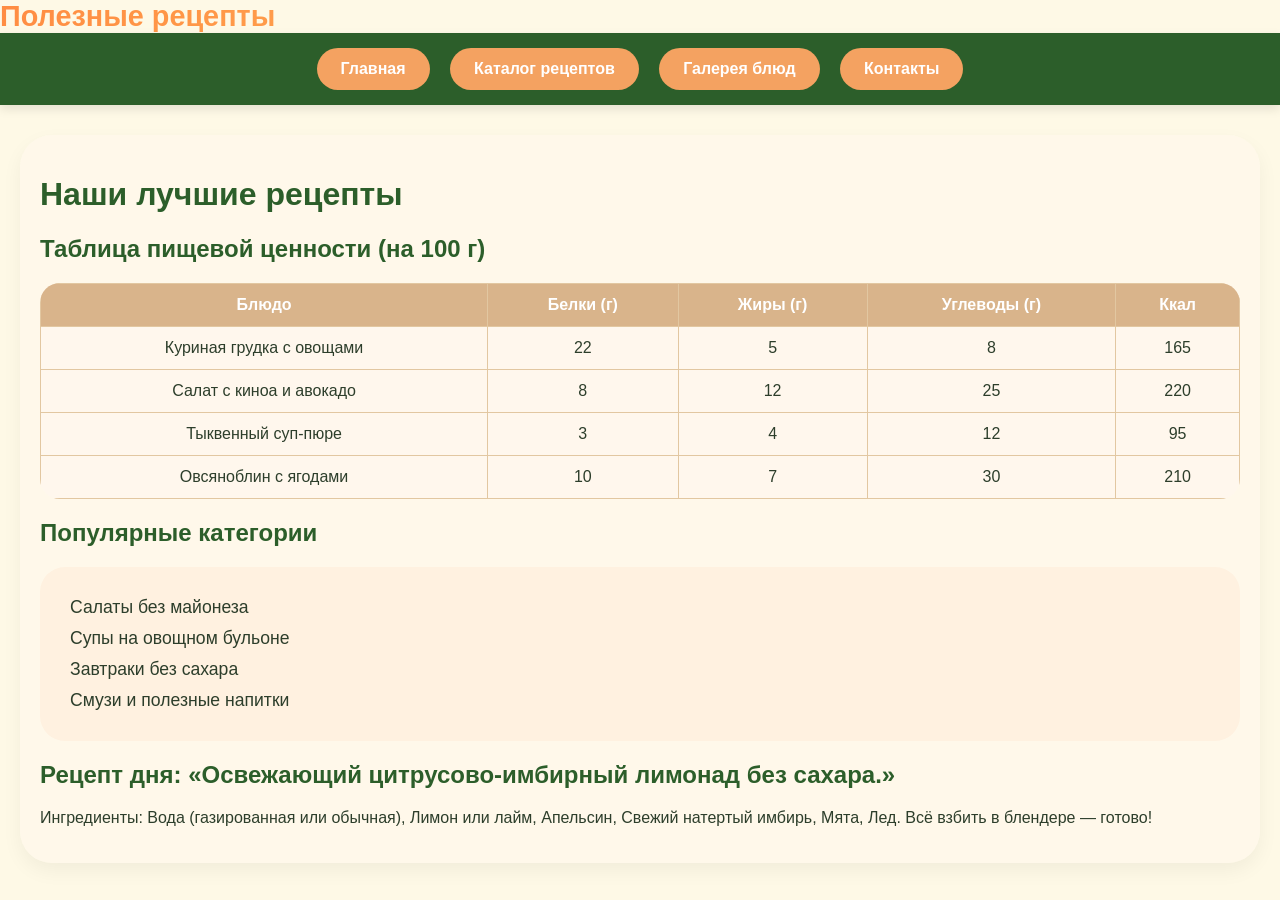
<file: catalog.html>
<!DOCTYPE html>
<html lang="ru">

<head>
    <meta charset="UTF-8">
    <meta name="viewport" content="width=device-width, initial-scale=1.0">
    <title>Каталог рецептов</title>
    <link rel="stylesheet" href="style.css">
</head>

<body>
    <header class="site-header">
        <div class="logo">Полезные рецепты</div>
        <nav class="menu">
            <a href="index.html" class="button">Главная</a>
            <a href="catalog.html" class="button">Каталог рецептов</a>
            <a href="gallery.html" class="button">Галерея блюд</a>
            <a href="contacts.html" class="button">Контакты</a>
        </nav>
    </header>

    <div class="container">
        <h1>Наши лучшие рецепты</h1>

        <h2>Таблица пищевой ценности (на 100 г)</h2>
        <table class="price-table">
            <thead>
                <tr>
                    <th>Блюдо</th>
                    <th>Белки (г)</th>
                    <th>Жиры (г)</th>
                    <th>Углеводы (г)</th>
                    <th>Ккал</th>
                </tr>
            </thead>
            <tbody>
                <tr>
                    <td>Куриная грудка с овощами</td>
                    <td>22</td>
                    <td>5</td>
                    <td>8</td>
                    <td>165</td>
                </tr>
                <tr>
                    <td>Салат с киноа и авокадо</td>
                    <td>8</td>
                    <td>12</td>
                    <td>25</td>
                    <td>220</td>
                </tr>
                <tr>
                    <td>Тыквенный суп-пюре</td>
                    <td>3</td>
                    <td>4</td>
                    <td>12</td>
                    <td>95</td>
                </tr>
                <tr>
                    <td>Овсяноблин с ягодами</td>
                    <td>10</td>
                    <td>7</td>
                    <td>30</td>
                    <td>210</td>
                </tr>
            </tbody>
        </table>

        <h2>Популярные категории</h2>
        <ul class="recipe-categories">
            <li>Салаты без майонеза</li>
            <li>Супы на овощном бульоне</li>
            <li>Завтраки без сахара</li>
            <li>Смузи и полезные напитки</li>
        </ul>

        <h2>Рецепт дня: «Освежающий цитрусово-имбирный лимонад без сахара.»</h2>
        <p>Ингредиенты: Вода (газированная или обычная), Лимон или лайм, Апельсин, Свежий натертый имбирь, Мята, Лед.
            Всё взбить в блендере — готово!</p>
        
    </div>
</body>

</html>
</file>
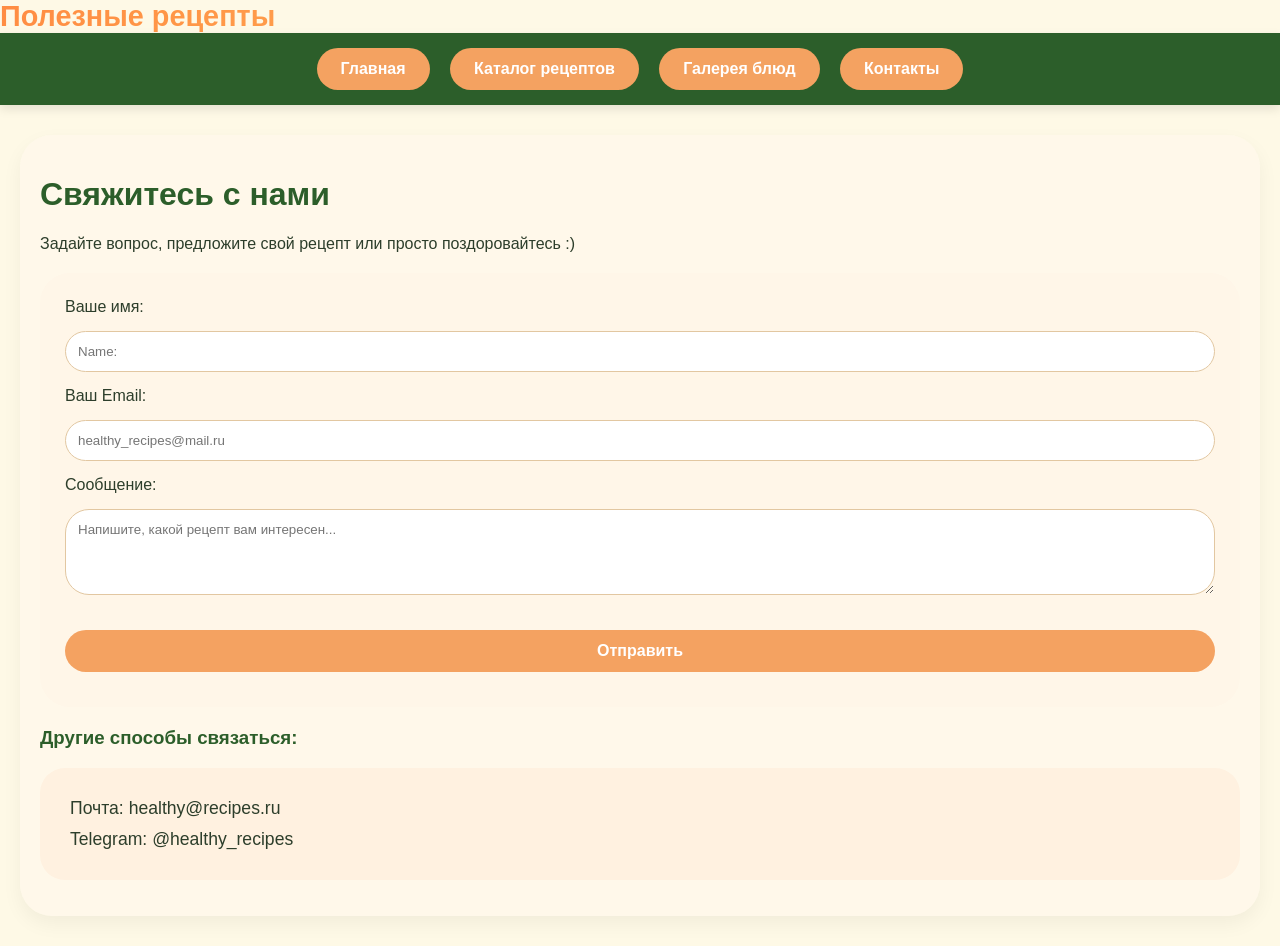
<file: contacts.html>
<!DOCTYPE html>
<html lang="ru">

<head>
    <meta charset="UTF-8">
    <meta name="viewport" content="width=device-width, initial-scale=1.0">
    <title>Контакты</title>
    <link rel="stylesheet" href="style.css">
</head>

<body>
    <header class="site-header">
        <div class="logo">Полезные рецепты</div>
        <nav class="menu">
            <a href="index.html" class="button">Главная</a>
            <a href="catalog.html" class="button">Каталог рецептов</a>
            <a href="gallery.html" class="button">Галерея блюд</a>
            <a href="contacts.html" class="button">Контакты</a>
        </nav>
    </header>

    <div class="container">
        <h1>Свяжитесь с нами</h1>
        <p>Задайте вопрос, предложите свой рецепт или просто поздоровайтесь :)</p>

        <form id="contactForm" class="contact-form">
            <label for="name">Ваше имя:</label>
            <input type="text" id="name" name="name" placeholder="Name:" required>

            <label for="email">Ваш Email:</label>
            <input type="email" id="email" name="email" placeholder="healthy_recipes@mail.ru" required>

            <label for="message">Сообщение:</label>
            <textarea id="message" rows="4" placeholder="Напишите, какой рецепт вам интересен..."></textarea>

            <button type="button" class="action-btn" onclick="submitForm()">Отправить</button>
        </form>

        <div class="contacts-info">
            <h3>Другие способы связаться:</h3>
            <ul>
                <li>Почта: healthy@recipes.ru</li>
                <li>Telegram: @healthy_recipes</li>
            </ul>
        </div>
    </div>

    <script>
        function submitForm() {
            let name = document.getElementById('name').value;
            let email = document.getElementById('email').value;
            if (name && email) {
                alert(`Спасибо, ${name}! Мы ответим вам на ${email} в ближайшее время.`);
                document.getElementById('contactForm').reset();
            } else {
                alert('Пожалуйста, заполните имя и email.');
            }
        }
    </script>
</body>

</html>
</file>
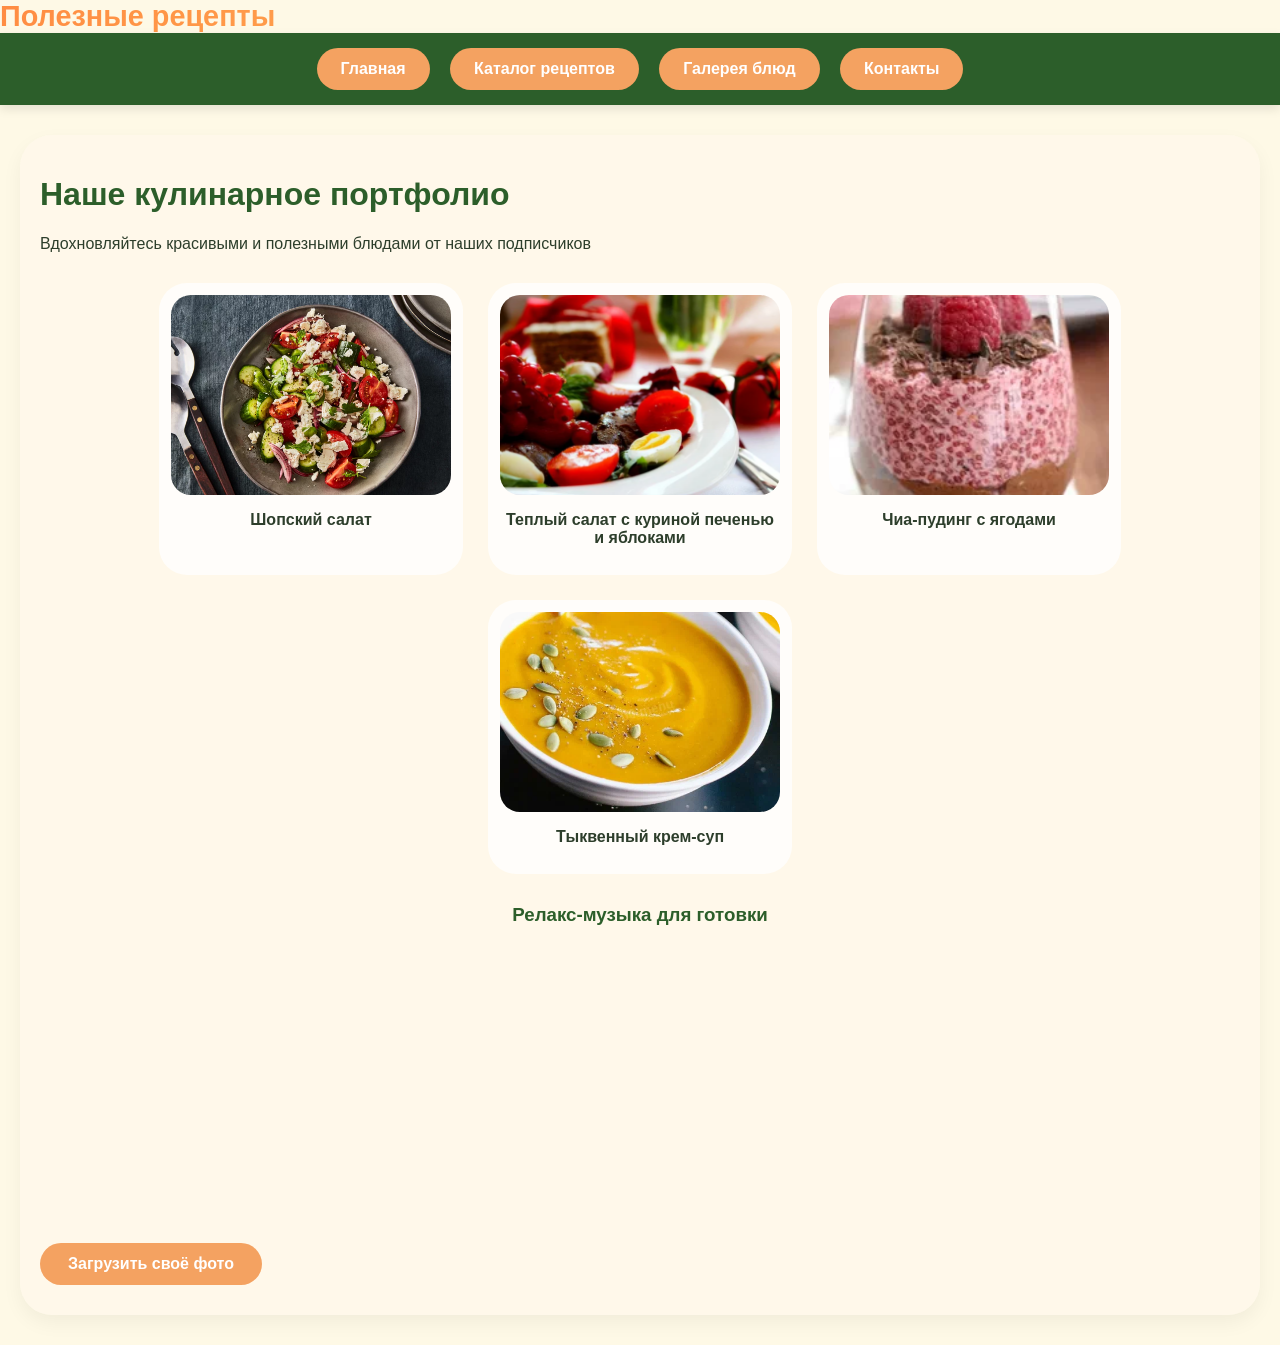
<file: gallery.html>
<!DOCTYPE html>
<html lang="ru">

<head>
    <meta charset="UTF-8">
    <meta name="viewport" content="width=device-width, initial-scale=1.0">
    <title>Галерея блюд</title>
    <link rel="stylesheet" href="style.css">
</head>

<body>
    <header class="site-header">
        <div class="logo">Полезные рецепты</div>
        <nav class="menu">
            <a href="index.html" class="button">Главная</a>
            <a href="catalog.html" class="button">Каталог рецептов</a>
            <a href="gallery.html" class="button">Галерея блюд</a>
            <a href="contacts.html" class="button">Контакты</a>
        </nav>
    </header>

    <div class="container">
        <h1>Наше кулинарное портфолио</h1>
        <p>Вдохновляйтесь красивыми и полезными блюдами от наших подписчиков</p>

        <div class="gallery">
            <div class="gallery-item">
                <img src="шопский салат.png" alt="шопский салат">
                <p>Шопский салат</p>
            </div>
            <div class="gallery-item">
                <img src="теплый салат с куриной печенью и яблоками.png"
                    alt="теплый салат с куриной печенью и яблоками">
                <p>Теплый салат с куриной печенью и яблоками</p>
            </div>
            <div class="gallery-item">
                <img src="чиа-пудинг с ягодами.png" alt="Чиа-пудинг с ягодами">
                <p>Чиа-пудинг с ягодами</p>
            </div>
            <div class="gallery-item">
                <img src="крем суп тыквенный.png" alt="Овощной суп">
                <p>Тыквенный крем-суп</p>
            </div>
        </div>

        <div class="audio-block">
            <h3>Релакс-музыка для готовки</h3>
            <iframe frameborder="0" allow="clipboard-write" style="border:none; width:614px; height:244px;" width="614"
                height="244" src="https://music.yandex.ru/iframe/album/41942561/track/151059980">Слушайте <a
                    href="https://music.yandex.ru/album/41942561/track/151059980?utm_source=web&utm_medium=copy_link">Ленивые
                    выходные (Светлая акустика)</a> — <a href="https://music.yandex.ru/artist/25109530">Музыка для
                    готовки</a> на Яндекс Музыке</iframe>
        </div>

        <button class="action-btn" onclick="alert('Поделитесь своим блюдом — пришлите фото в наш Telegram!')">
            Загрузить своё фото</button>
    </div>
</body>

</html>
</file>
<file: style.css>
body {
    font-family: 'Segoe UI', Tahoma, Geneva, Verdana, sans-serif;
    background-color: #fef9e6;
    margin: 0;
    padding: 0;
    color: #2d3e2b;
}

.menu {
    background-color: #2c5e2a;
    padding: 15px;
    text-align: center;
    box-shadow: 0 4px 10px rgba(0, 0, 0, 0.1);
}

.logo {
    font-size: 1.8rem;
    font-weight: 800;
    background: linear-gradient(135deg, #ff8c42, #ffd166);
    -webkit-background-clip: text;
    background-clip: text;
    color: transparent;
}

.button {
    background-color: #f4a261;
    color: white;
    padding: 12px 24px;
    text-decoration: none;
    margin: 0 8px;
    display: inline-block;
    border-radius: 40px;
    font-weight: bold;
    transition: all 0.3s ease;
    border: none;
    cursor: pointer;
}

.button:hover {
    background-color: #e76f51;
    transform: scale(1.05);
    box-shadow: 0 4px 12px rgba(0, 0, 0, 0.2);
}

.container {
    max-width: 1200px;
    margin: 30px auto;
    padding: 20px;
    background-color: rgba(255, 248, 235, 0.85);
    border-radius: 32px;
    box-shadow: 0 8px 20px rgba(0, 0, 0, 0.05);
}

h1,
h2,
h3 {
    color: #2c5e2a;
}

.price-table {
    width: 100%;
    border-collapse: collapse;
    background-color: #fff7ed;
    border-radius: 20px;
    overflow: hidden;
    margin: 20px 0;
}

.price-table th,
.price-table td {
    border: 1px solid #e2c7a1;
    padding: 12px;
    text-align: center;
}

.price-table th {
    background-color: #d9b48b;
    color: white;
}

.advantages-list,
.recipe-categories,
.contacts-info ul {
    background-color: #fff1e0;
    padding: 20px 30px;
    border-radius: 25px;
    list-style-type: none;
}

.advantages-list li,
.recipe-categories li,
.contacts-info li {
    margin: 10px 0;
    font-size: 1.1rem;
}

.banner,
.recipe-img {
    width: 100%;
    border-radius: 28px;
    margin: 20px 0;
    box-shadow: 0 6px 14px rgba(0, 0, 0, 0.1);
}

.video-container {
    position: relative;
    padding-bottom: 56.25%;
    height: 0;
    margin: 20px 0;
}

.video-container iframe {
    position: absolute;
    top: 0;
    left: 0;
    width: 100%;
    height: 100%;
    border-radius: 24px;
}

.gallery {
    display: flex;
    flex-wrap: wrap;
    gap: 25px;
    justify-content: center;
    margin: 30px 0;
}

.gallery-item {
    background: #ffffffc9;
    border-radius: 28px;
    padding: 12px;
    text-align: center;
    width: 280px;
    transition: 0.2s;
}

.gallery-item img {
    width: 100%;
    height: 200px;
    object-fit: cover;
    border-radius: 20px;
}

.gallery-item p {
    margin-top: 12px;
    font-weight: bold;
}

.action-btn {
    background-color: #f4a261;
    border: none;
    padding: 12px 28px;
    font-size: 1rem;
    border-radius: 50px;
    font-weight: bold;
    color: white;
    cursor: pointer;
    transition: 0.2s;
    margin: 20px 0 10px;
}

.action-btn:hover {
    background-color: #e76f51;
    transform: scale(1.02);
}

.contact-form {
    display: flex;
    flex-direction: column;
    gap: 15px;
    background: #fff6e8;
    padding: 25px;
    border-radius: 30px;
    margin: 20px 0;
}

.contact-form input,
.contact-form textarea {
    padding: 12px;
    border: 1px solid #e2c7a1;
    border-radius: 40px;
    font-family: inherit;
    background: white;
}

.contact-form textarea {
    border-radius: 24px;
    resize: vertical;
}

.audio-block {
    text-align: center;
    margin: 30px 0;
}

@media (max-width: 700px) {
    .button {
        padding: 8px 16px;
        margin: 5px;
    }

    .gallery-item {
        width: 90%;
    }
}
</file>
